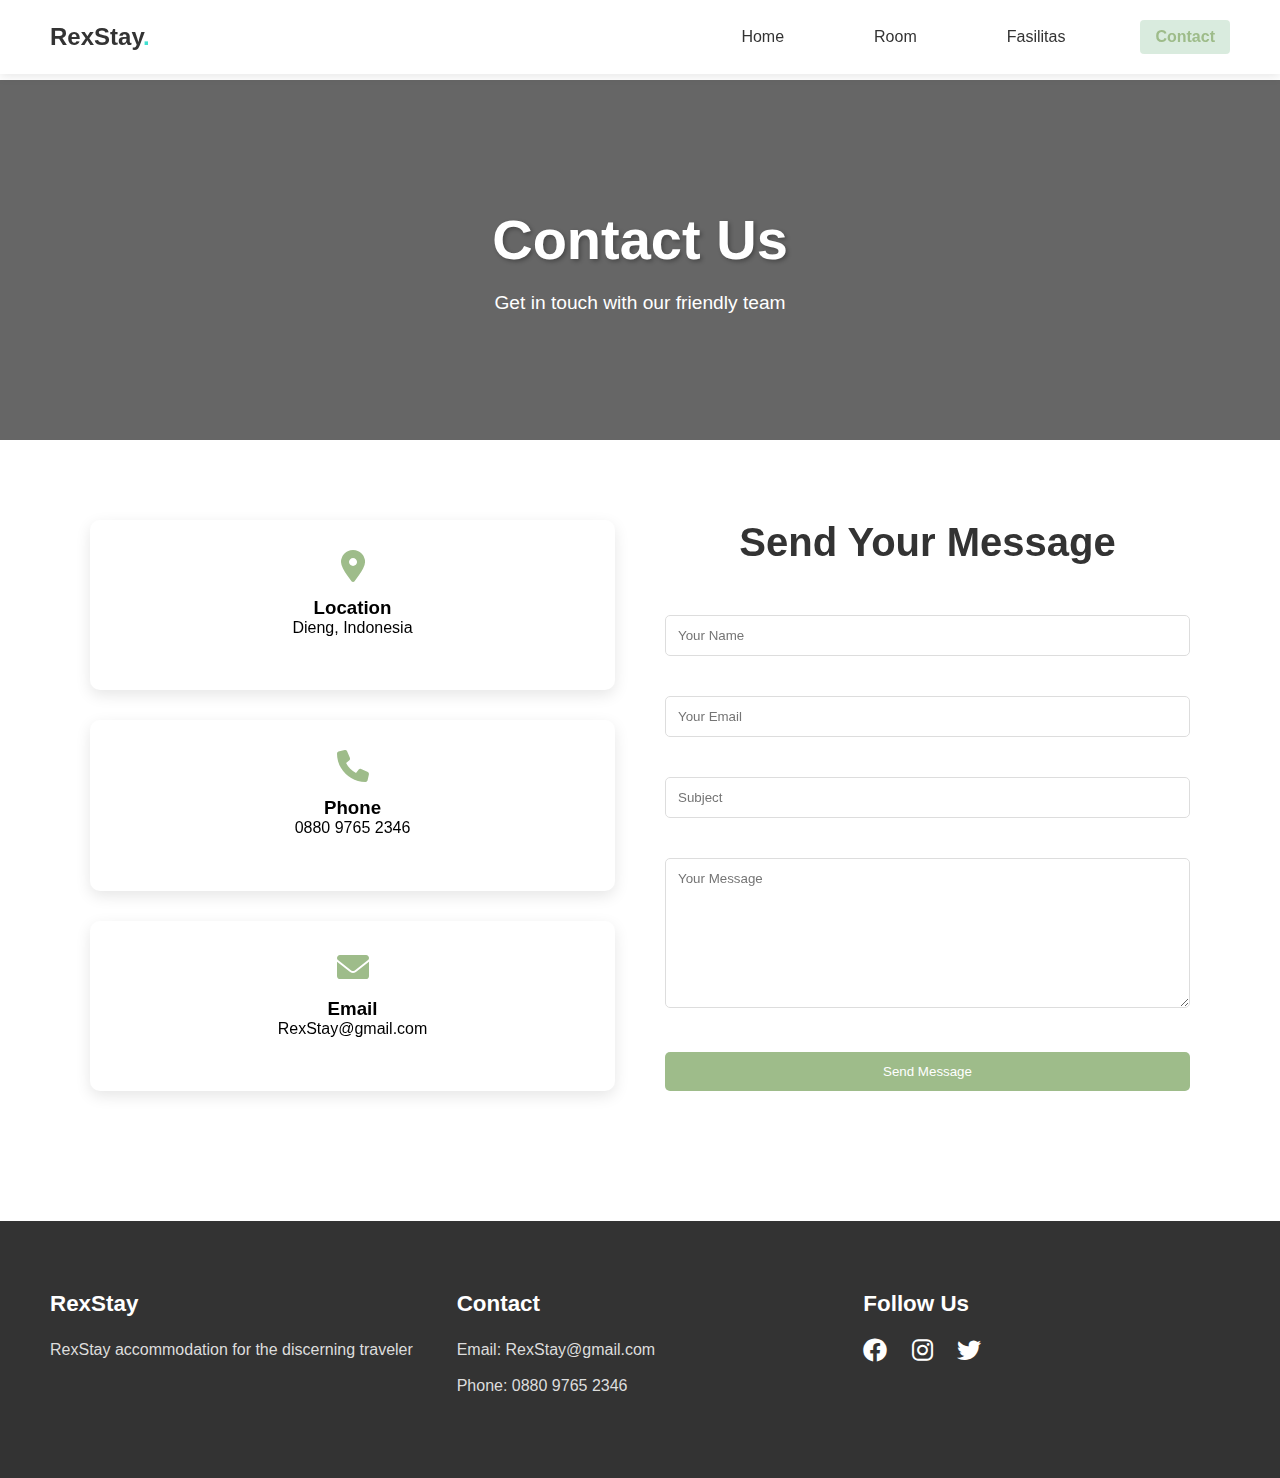
<file: contact.html>
<!DOCTYPE html>
<html lang="en">
<head>
    <meta charset="UTF-8">
    <meta name="viewport" content="width=device-width, initial-scale=1.0">
    <title>Contact | RexStay Hotel</title>
    <link rel="stylesheet" href="css/style.css">
    <link rel="stylesheet" href="css/contact.css">
    <link rel="stylesheet" href="https://cdnjs.cloudflare.com/ajax/libs/font-awesome/6.0.0/css/all.min.css">
    <link href="https://unpkg.com/aos@2.3.1/dist/aos.css" rel="stylesheet">
</head>
<body>
    <nav>
        <div class="logo">RexStay<span class="rex">.</span></div>
        <div class="nav-links">
            <a href="index.html">Home</a>
            <a href="rooms.html">Room</a>
            <a href="fasilitas.html">Fasilitas</a>
            <a href="contact.html" class="active">Contact</a>
        </div>
        <div class="hamburger">
            <span></span>
            <span></span>
            <span></span>
        </div>
    </nav>

    <header class="contact-header">
        <h1>Contact Us</h1>
        <p>Get in touch with our friendly team</p>
    </header>

    <section class="contact-section">
        <div class="contact-info" data-aos="fade-right">
            <div class="info-card">
                <i class="fas fa-map-marker-alt"></i>
                <h3>Location</h3>
                <p>Dieng, Indonesia</p>
            </div>
            <div class="info-card">
                <i class="fas fa-phone"></i>
                <h3>Phone</h3>
                <p>0880 9765 2346</p>
            </div>
            <div class="info-card">
                <i class="fas fa-envelope"></i>
                <h3>Email</h3>
                <p>RexStay@gmail.com</p>
            </div>
        </div>

        <div class="contact-form" data-aos="fade-left">
            <h2>Send Your Message</h2>
            <form id="contactForm">
                <div class="form-group">
                    <input type="text" placeholder="Your Name" required>
                </div>
                <div class="form-group">
                    <input type="email" placeholder="Your Email" required>
                </div>
                <div class="form-group">
                    <input type="text" placeholder="Subject">
                </div>
                <div class="form-group">
                    <textarea placeholder="Your Message" required></textarea>
                </div>
                <button type="submit" class="btn-primary">Send Message</button>
            </form>
        </div>
    </section>

    <footer>
        <div class="footer-content">
            <div class="footer-section">
                <h3>RexStay</h3>
                <p>RexStay accommodation for the discerning traveler</p>
            </div>
            <div class="footer-section">
                <h3>Contact</h3>
                <p>Email: RexStay@gmail.com</p>
                <p>Phone: 0880 9765 2346</p>
            </div>
            <div class="footer-section">
                <h3>Follow Us</h3>
                <div class="social-links">
                    <a href="#"><i class="fab fa-facebook"></i></a>
                    <a href="#"><i class="fab fa-instagram"></i></a>
                    <a href="#"><i class="fab fa-twitter"></i></a>
                </div>
            </div>
        </div>
    </footer>

    <script src="https://unpkg.com/aos@2.3.1/dist/aos.js"></script>
    <script src="js/main.js"></script>
</body>
</html>
</file>
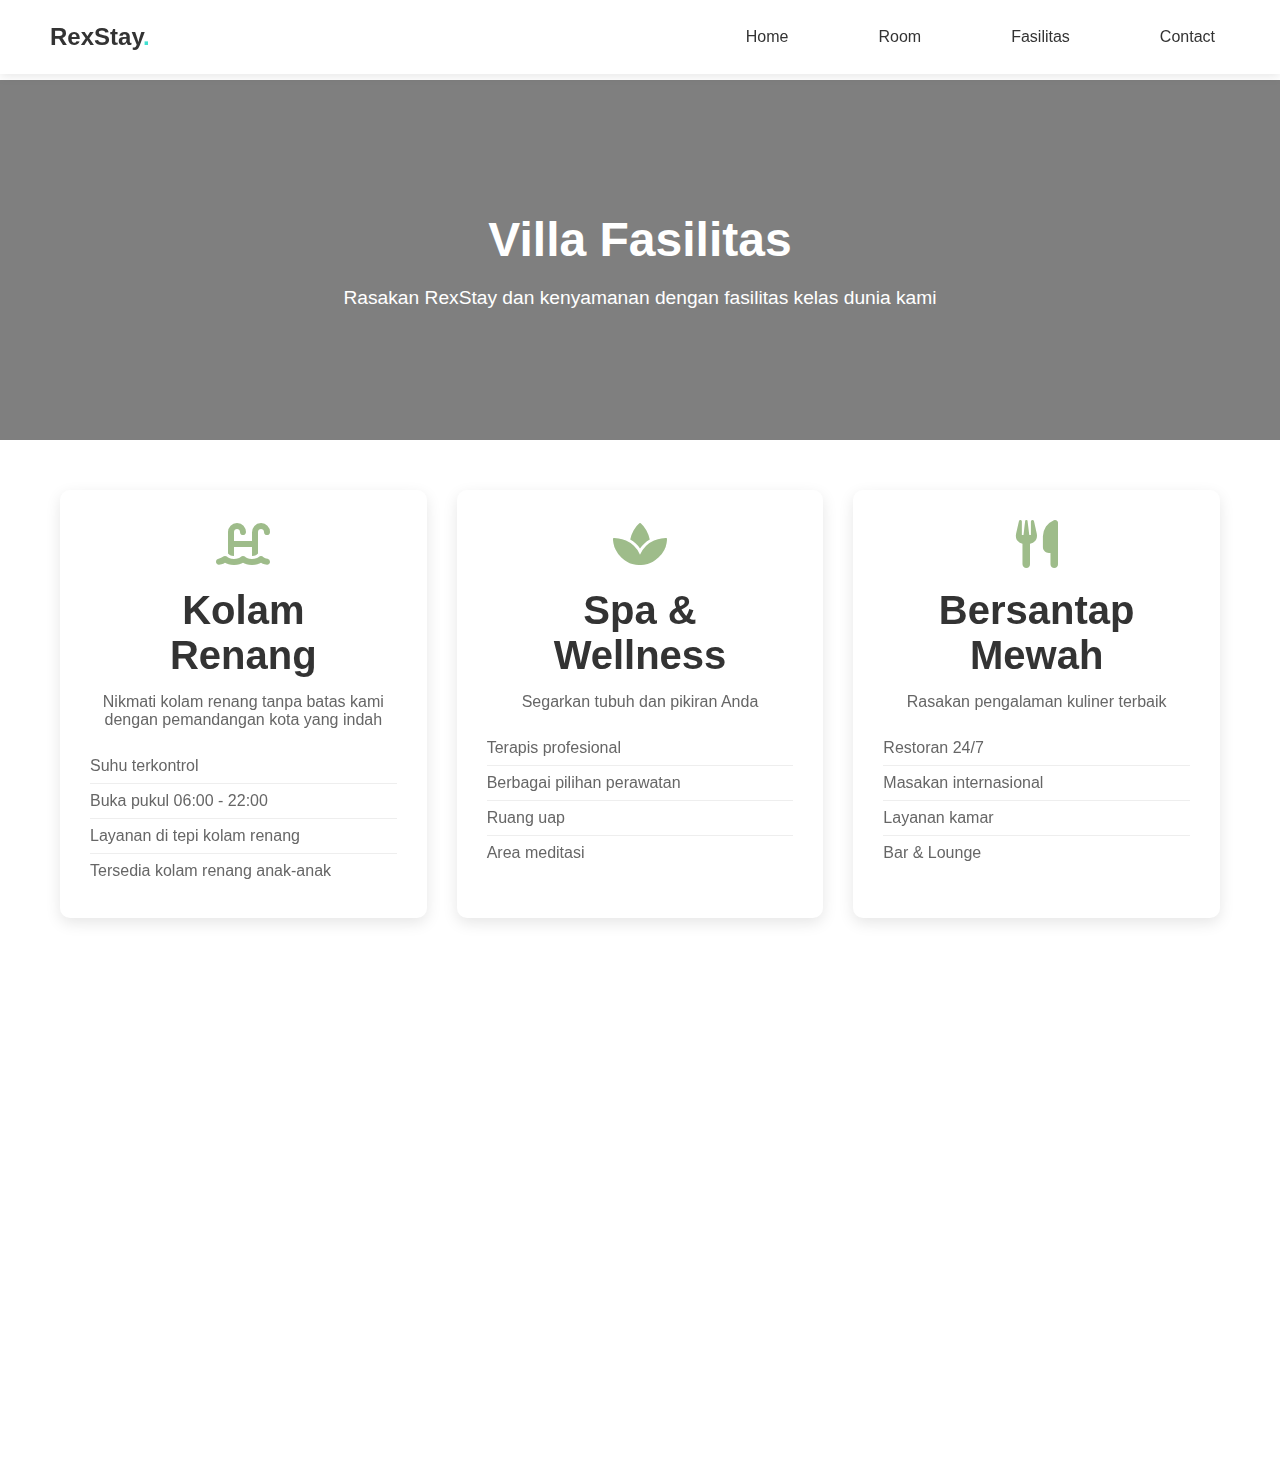
<file: fasilitas.html>
<!DOCTYPE html>
<html lang="en">
<head>
    <meta charset="UTF-8">
    <meta name="viewport" content="width=device-width, initial-scale=1.0">
    <title>Fasilitas | RexStay Villa</title>
    <link rel="stylesheet" href="css/style.css">
    <link rel="stylesheet" href="css/fasilitas.css">
    <link rel="stylesheet" href="https://cdnjs.cloudflare.com/ajax/libs/font-awesome/6.0.0/css/all.min.css">
    <link href="https://unpkg.com/aos@2.3.1/dist/aos.css" rel="stylesheet">
</head>
<body>
    <nav>
        <div class="logo">RexStay<span class="rex">.</span></div>
        <div class="nav-links">
            <a href="index.html">Home</a>
            <a href="rooms.html">Room</a>
            <a href="fasilitas.html">Fasilitas</a>
            <a href="contact.html">Contact</a>
        </div>
        <div class="hamburger">
            <span></span>
            <span></span>
            <span></span>
        </div>
    </nav>

    <header class="fasilitas-header">
        <h1>Villa Fasilitas</h1>
        <p>Rasakan RexStay dan kenyamanan dengan fasilitas kelas dunia kami</p>
    </header>

    <section class="fasilitas-grid">
        <div class="amenity-card" data-aos="fade-up">
            <i class="fas fa-swimming-pool"></i>
            <h2>Kolam <br> Renang</h2>
            <p>Nikmati kolam renang tanpa batas kami dengan pemandangan kota yang indah</p>
            <ul>
                <li>Suhu terkontrol</li>
                <li>Buka pukul 06:00 - 22:00</li>
                <li>Layanan di tepi kolam renang</li>
                <li>Tersedia kolam renang anak-anak</li>
            </ul>
        </div>

        <div class="amenity-card" data-aos="fade-up">
            <i class="fas fa-spa"></i>
            <h2>Spa & <br> Wellness</h2>
            <p>Segarkan tubuh dan pikiran Anda</p>
            <ul>
                <li>Terapis profesional</li>
                <li>Berbagai pilihan perawatan</li>
                <li>Ruang uap</li>
                <li>Area meditasi</li>
            </ul>
        </div>

        <div class="amenity-card" data-aos="fade-up">
            <i class="fas fa-utensils"></i>
            <h2>Bersantap Mewah</h2>
            <p>Rasakan pengalaman kuliner terbaik</p>
            <ul>
                <li>Restoran 24/7</li>
                <li>Masakan internasional</li>
                <li>Layanan kamar</li>
                <li>Bar & Lounge</li>
            </ul>
        </div>

        <div class="amenity-card" data-aos="fade-up">
            <i class="fas fa-dumbbell"></i>
            <h2>Pusat Kebugaran</h2>
            <p>Peralatan canggih</p>
            <ul>
                <li>Akses 24/7</li>
                <li>Pelatih pribadi</li>
                <li>Kelas yoga</li>
                <li>Peralatan modern</li>
            </ul>
        </div>

        <div class="amenity-card" data-aos="fade-up">
            <i class="fas fa-business-time"></i>
            <h2>Pusat <br> Bisnis</h2>
            <p>Fasilitas pertemuan profesional</p>
            <ul>
                <li>Ruang konferensi</li>
                <li>Internet berkecepatan tinggi</li>
                <li>Layanan pencetakan</li>
                <li>Dukungan teknis</li>
            </ul>
        </div>

        <div class="amenity-card" data-aos="fade-up">
            <i class="fas fa-concierge-bell"></i>
            <h2>Layanan Penginapan</h2>
            <p>Layanan personal 24/7</p>
            <ul>
                <li>Pengaturan tur</li>
                <li>Transportasi</li>
                <li>Pemesanan restoran</li>
                <li>Permintaan khusus</li>
            </ul>
        </div>
    </section>

    <script src="https://unpkg.com/aos@2.3.1/dist/aos.js"></script>
    <script src="js/main.js"></script>
</body>
</html>
</file>
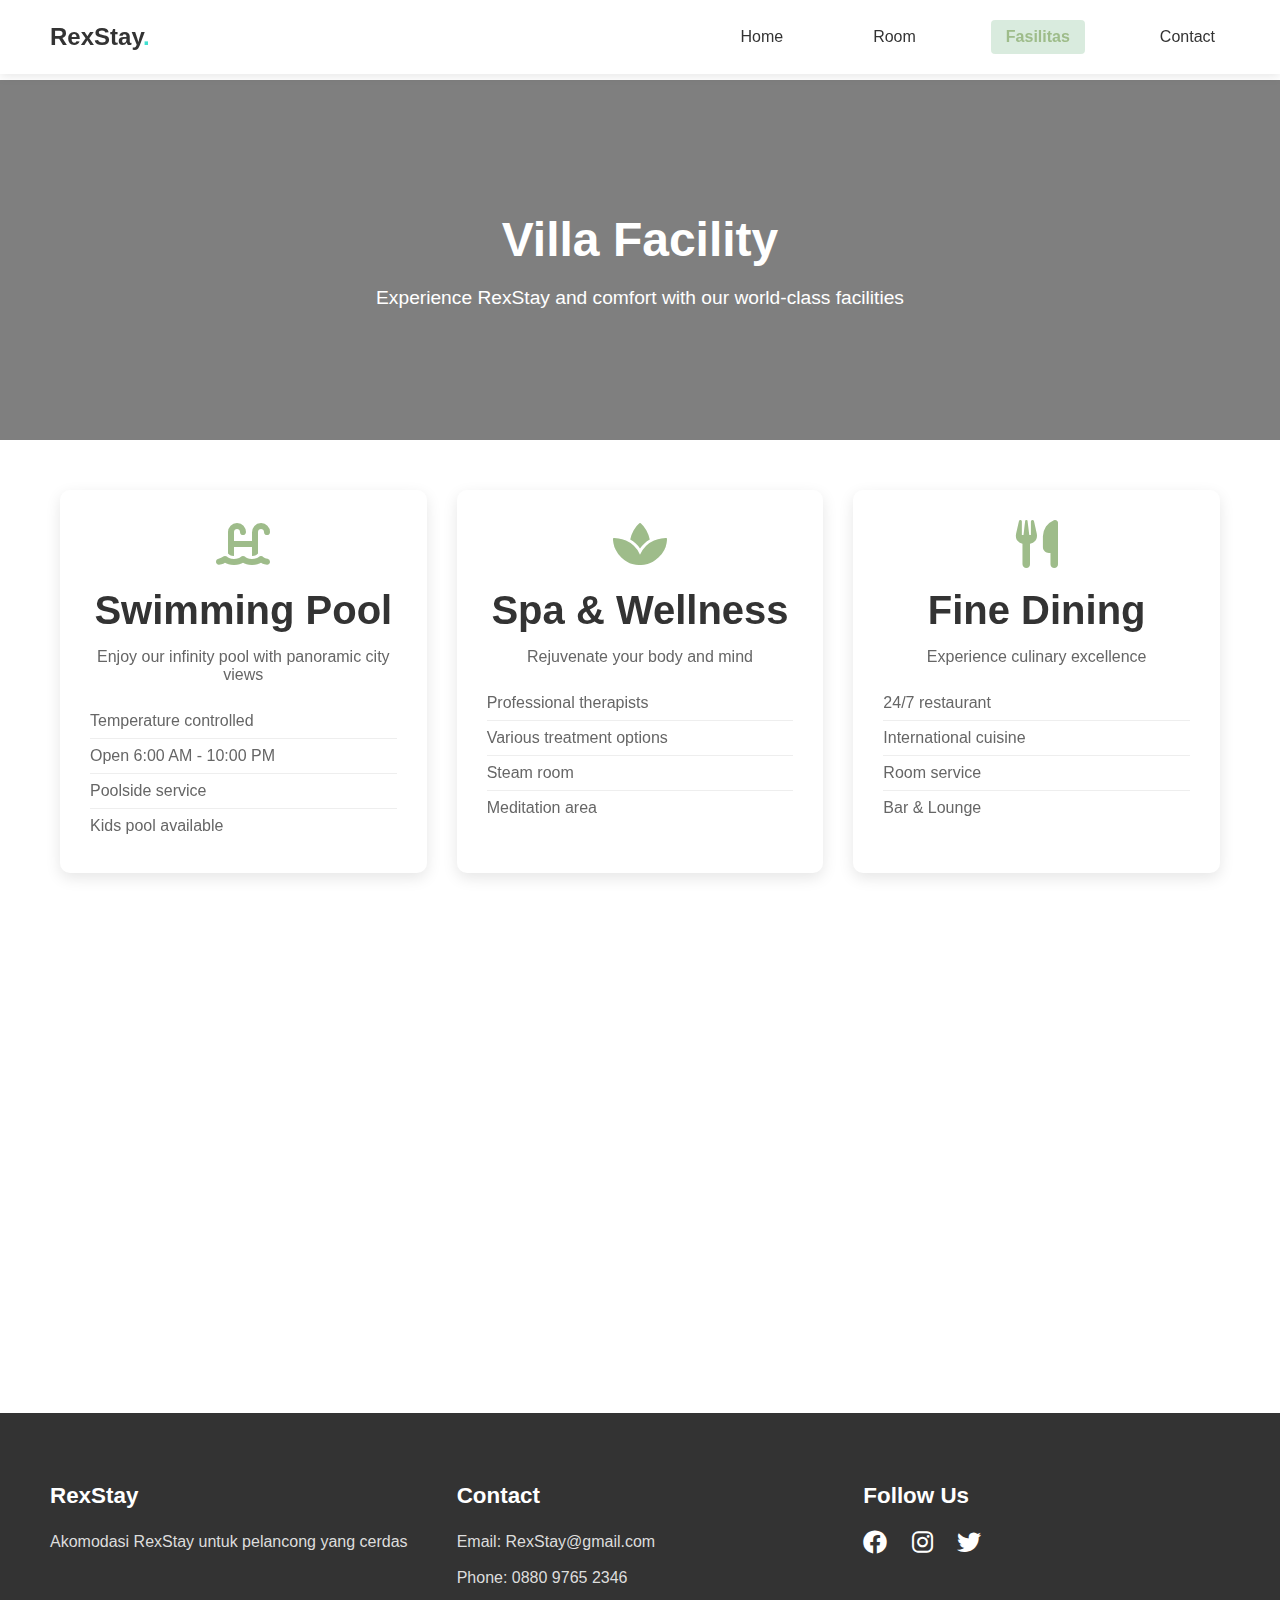
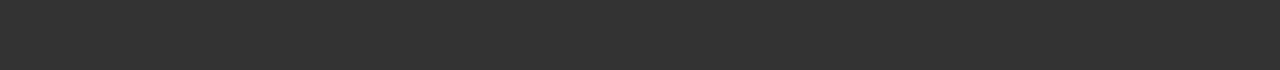
<file: fasilitass.html>
<!DOCTYPE html>
<html lang="en">

<head>
    <meta charset="UTF-8">
    <meta name="viewport" content="width=device-width, initial-scale=1.0">
    <title>Fasilitas | RexStay Villa</title>
    <link rel="stylesheet" href="css/style.css">
    <link rel="stylesheet" href="css/fasilitas.css">
    <link rel="stylesheet" href="https://cdnjs.cloudflare.com/ajax/libs/font-awesome/6.0.0/css/all.min.css">
    <link href="https://unpkg.com/aos@2.3.1/dist/aos.css" rel="stylesheet">
</head>

<body>
    <nav>
        <div class="logo">RexStay<span class="rex">.</span></div>
        <div class="nav-links">
            <a href="index.html">Home</a>
            <a href="rooms.html">Room</a>
            <a href="fasilitas.html" class="active">Fasilitas</a>
            <a href="contact.html">Contact</a>
        </div>
        <div class="hamburger">
            <span></span>
            <span></span>
            <span></span>
        </div>
    </nav>

    <header class="fasilitas-header">
        <h1>Villa Facility</h1>
        <p>Experience RexStay and comfort with our world-class facilities</p>
    </header>

    <section class="fasilitas-grid">
        <div class="amenity-card" data-aos="fade-up">
            <i class="fas fa-swimming-pool"></i>
            <h2>Swimming Pool</h2>
            <p>Enjoy our infinity pool with panoramic city views</p>
            <ul>
                <li>Temperature controlled</li>
                <li>Open 6:00 AM - 10:00 PM</li>
                <li>Poolside service</li>
                <li>Kids pool available</li>
            </ul>
        </div>

        <div class="amenity-card" data-aos="fade-up">
            <i class="fas fa-spa"></i>
            <h2>Spa & Wellness</h2>
            <p>Rejuvenate your body and mind</p>
            <ul>
                <li>Professional therapists</li>
                <li>Various treatment options</li>
                <li>Steam room</li>
                <li>Meditation area</li>
            </ul>
        </div>

        <div class="amenity-card" data-aos="fade-up">
            <i class="fas fa-utensils"></i>
            <h2>Fine Dining</h2>
            <p>Experience culinary excellence</p>
            <ul>
                <li>24/7 restaurant</li>
                <li>International cuisine</li>
                <li>Room service</li>
                <li>Bar & Lounge</li>
            </ul>
        </div>

        <div class="amenity-card" data-aos="fade-up">
            <i class="fas fa-dumbbell"></i>
            <h2>Fitness Center</h2>
            <p>State-of-the-art equipment</p>
            <ul>
                <li>24/7 access</li>
                <li>Personal trainers</li>
                <li>Yoga classes</li>
                <li>Modern equipment</li>
            </ul>
        </div>

        <div class="amenity-card" data-aos="fade-up">
            <i class="fas fa-business-time"></i>
            <h2>Business Center</h2>
            <p>Professional meeting facilities</p>
            <ul>
                <li>Conference rooms</li>
                <li>High-speed internet</li>
                <li>Printing services</li>
                <li>Technical support</li>
            </ul>
        </div>

        <div class="amenity-card" data-aos="fade-up">
            <i class="fas fa-concierge-bell"></i>
            <h2>Concierge</h2>
            <p>24/7 personalized service</p>
            <ul>
                <li>Tour arrangements</li>
                <li>Transportation</li>
                <li>Restaurant bookings</li>
                <li>Special requests</li>
            </ul>
        </div>
    </section>

    <footer>
        <div class="footer-content">
            <div class="footer-section">
                <h3>RexStay</h3>
                <p>Akomodasi RexStay untuk pelancong yang cerdas</p>
            </div>
            <div class="footer-section">
                <h3>Contact</h3>
                <p>Email: RexStay@gmail.com</p>
                <p>Phone: 0880 9765 2346</p>
            </div>
            <div class="footer-section">
                <h3>Follow Us</h3>
                <div class="social-links">
                    <a href="#"><i class="fab fa-facebook"></i></a>
                    <a href="#"><i class="fab fa-instagram"></i></a>
                    <a href="#"><i class="fab fa-twitter"></i></a>
                </div>
            </div>
        </div>
    </footer>

    <script src="https://unpkg.com/aos@2.3.1/dist/aos.js"></script>
    <script src="js/main.js"></script>
</body>

</html>
</file>
<file: css/style.css>
* {
    margin: 0;
    padding: 0;
    box-sizing: border-box;
    font-family: 'Arial', sans-serif;
}


:root {
    --primary-color: #9EBC8A;
    --secondary-color: #537D5D;
    --background-color: #f4f4f4;
}

.rex {
    color: turquoise;
}

nav {
    position: fixed;
    top: 0;
    left: 0;
    width: 100%;
    padding: 20px 50px;
    display: flex;
    justify-content: space-between;
    align-items: center;
    background: rgba(255, 255, 255, 0.95);
    z-index: 1000;
    box-shadow: 0 2px 10px rgba(0, 0, 0, 0.1);
}

.logo {
    font-size: 24px;
    font-weight: bold;
    color: #333;
    text-decoration: none;
}

.nav-links {
    display: flex;
    gap: 30px;
    align-items: center;
}

.nav-links a {
    text-decoration: none;
    color: #333;
    font-weight: 500;
    padding: 8px 15px;
    border-radius: 4px;
    transition: all 0.3s ease;
}

.nav-links a:hover,
.nav-links a.active {
    color: #537D5D;
    background: rgba(69, 155, 95, 0.205);
}

.hamburger {
    display: none;
    flex-direction: column;
    gap: 5px;
    cursor: pointer;
}

.hamburger span {
    width: 25px;
    height: 3px;
    background: #333;
    transition: all 0.3s ease;
}

@media (max-width: 768px) {
    nav {
        padding: 15px 20px;
    }

    .nav-links {
        display: none;
        position: absolute;
        top: 100%;
        left: 0;
        width: 100%;
        flex-direction: column;
        background: white;
        padding: 20px;
        box-shadow: 0 2px 10px rgba(0, 0, 0, 0.1);
    }

    .nav-links.active {
        display: flex;
    }

    .hamburger {
        display: flex;
    }
}

.nav-links a {
    margin-left: 30px;
    text-decoration: none;
    color: #333;
    transition: color 0.3s;
}

.nav-links a:hover {
    color: var(--primary-color);
}

.nav-links a.active {
    color: var(--primary-color);
    font-weight: bold;
}

.hamburger {
    display: none;
    flex-direction: column;
    cursor: pointer;
}

.hamburger span {
    width: 25px;
    height: 3px;
    background: #333;
    margin: 2px 0;
    transition: 0.3s;
}

header {
    height: 100vh;
    background: linear-gradient(rgba(0, 0, 0, 0.5), rgba(0, 0, 0, 0.5)),
        url('https://images.unsplash.com/photo-1598598795006-ea2174659eaa?q') center/cover;
    display: flex;
    align-items: center;
    justify-content: center;
    text-align: center;
    color: white;
}

.hero h1 {
    font-size: 4em;
    margin-bottom: 20px;
}

.hero p {
    font-size: 1.5em;
    margin-bottom: 30px;
}

.cta-button {
    padding: 15px 30px;
    font-size: 1.2em;
    background: var(--primary-color);
    border: none;
    color: white;
    cursor: pointer;
    transition: background 0.3s;
}

.cta-button:hover {
    background: var(--secondary-color);
}

section {
    padding: 80px 50px;
    max-width: 1200px;
    margin: 0 auto;
}

.section-header {
    text-align: center;
    margin-bottom: 60px;
}

.section-header h2 {
    font-size: 2.5em;
    color: #333;
    margin-bottom: 15px;
}

.section-header p {
    color: #666;
    max-width: 600px;
    margin: 0 auto;
    line-height: 1.6;
}

h2 {
    text-align: center;
    margin-bottom: 50px;
    font-size: 2.5em;
    color: #333;
}

.room-grid {
    display: grid;
    grid-template-columns: repeat(auto-fit, minmax(300px, 1fr));
    gap: 30px;
}

.room-card {
    background: white;
    border-radius: 10px;
    overflow: hidden;
    box-shadow: 0 5px 15px rgba(0, 0, 0, 0.1);
    transition: transform 0.3s;
}

.room-card:hover {
    transform: translateY(-10px);
}

.room-card img {
    width: 100%;
    height: 200px;
    object-fit: cover;
}

.room-card h3 {
    padding: 20px;
    color: #333;
}

.room-card p {
    padding: 0 20px;
    color: #666;
}

.room-card button {
    margin: 20px;
    padding: 10px 20px;
    background: var(--primary-color);
    border: none;
    color: white;
    cursor: pointer;
    transition: background 0.3s;
}

.room-card button:hover {
    background: var(--secondary-color);
}

.fasilitas-grid {
    display: grid;
    grid-template-columns: repeat(auto-fit, minmax(200px, 1fr));
    gap: 30px;
    text-align: center;
}

.amenity i {
    font-size: 3em;
    color: var(--primary-color);
    margin-bottom: 20px;
}

.contact-container {
    max-width: 600px;
    margin: 0 auto;
}

form {
    display: flex;
    flex-direction: column;
    gap: 20px;
}

input,
textarea {
    padding: 15px;
    border: 1px solid #ddd;
    border-radius: 5px;
}

textarea {
    height: 150px;
}

form button {
    .btn {
        padding: 12px 25px;
        border: none;
        border-radius: 5px;
        cursor: pointer;
        transition: all 0.3s ease;
        font-weight: 500;
    }

    .btn-primary {
        background: var(--primary-color);
        color: white;
    }

    .btn-primary:hover {
        background: var(--secondary-color);
        transform: translateY(-2px);
    }

    .btn-secondary {
        background: transparent;
        border: 2px solid var(--primary-color);
        color: var(--primary-color);
    }

    .btn-secondary:hover {
        background: var(--primary-color);
        color: white;
    }
}

form button:hover {
    background: var(--secondary-color);
}

footer {
    background: #333;
    color: white;
    padding: 70px 50px;
    margin-top: 50px;
}

.footer-content {
    max-width: 1200px;
    margin: 0 auto;
    display: grid;
    grid-template-columns: repeat(auto-fit, minmax(250px, 1fr));
    gap: 40px;
}

.footer-section h3 {
    margin-bottom: 20px;
    font-size: 1.4em;
}

.footer-section p {
    margin-bottom: 10px;
    color: #ddd;
    line-height: 1.6;
}

.social-links {
    margin-top: 20px;
}

.social-links a {
    color: white;
    margin-right: 20px;
    font-size: 1.5em;
    transition: color 0.3s;
}

.social-links a:hover {
    color: var(--primary-color);
}

@media (max-width: 1200px) {
    section {
        padding: 60px 30px;
    }
}

@media (max-width: 768px) {
    nav {
        padding: 15px 20px;
    }

    .nav-links {
        display: none;
        position: absolute;
        top: 100%;
        left: 0;
        width: 100%;
        flex-direction: column;
        background: white;
        padding: 20px;
        box-shadow: 0 2px 10px rgba(0, 0, 0, 0.1);
    }

    .nav-links.active {
        display: flex;
    }

    section {
        padding: 40px 20px;
    }

    .section-header h2 {
        font-size: 2em;
    }

    .footer-content {
        gap: 30px;
    }
}

@media (max-width: 480px) {
    .section-header h2 {
        font-size: 1.8em;
    }
}

.chat-widget {
    position: fixed;
    bottom: 20px;
    right: 20px;
    z-index: 1000;
}

.chat-button {
    width: 60px;
    height: 60px;
    border-radius: 50%;
    background: var(--primary-color);
    border: none;
    color: white;
    font-size: 24px;
    cursor: pointer;
    box-shadow: 0 4px 8px rgba(0, 0, 0, 0.1);
    transition: transform 0.3s;
}

.chat-button:hover {
    transform: scale(1.1);
}

.chat-box {
    position: fixed;
    bottom: 100px;
    right: 20px;
    width: 300px;
    height: 400px;
    background: white;
    border-radius: 10px;
    box-shadow: 0 5px 15px rgba(0, 0, 0, 0.2);
    display: none;
    flex-direction: column;
}

.chat-header {
    padding: 15px;
    background: var(--primary-color);
    color: white;
    border-radius: 10px 10px 0 0;
    display: flex;
    justify-content: space-between;
    align-items: center;
}

.chat-header button {
    background: none;
    border: none;
    color: white;
    cursor: pointer;
}

.chat-messages {
    flex-grow: 1;
    padding: 15px;
    overflow-y: auto;
}

.message {
    margin-bottom: 10px;
    max-width: 80%;
}

.message p {
    padding: 10px;
    border-radius: 10px;
    margin: 0;
}

.received {
    margin-right: auto;
}

.received p {
    background: #f0f0f0;
}

.sent {
    margin-left: auto;
}

.sent p {
    background: var(--primary-color);
    color: white;
}

.chat-input {
    padding: 15px;
    display: flex;
    gap: 10px;
    border-top: 1px solid #eee;
}

.chat-input input {
    flex-grow: 1;
    padding: 8px;
    border: 1px solid #ddd;
    border-radius: 20px;
}

.chat-input button {
    background: var(--primary-color);
    border: none;
    color: white;
    padding: 8px 15px;
    border-radius: 20px;
    cursor: pointer;
}
</file>
<file: css/contact.css>
.contact-header {
    height: 40vh;
    background: linear-gradient(rgba(0, 0, 0, 0.6), rgba(0, 0, 0, 0.6)),
        url('https://images.unsplash.com/photo-1582719508461-905c673771fd') center/cover;
    display: flex;
    flex-direction: column;
    align-items: center;
    justify-content: center;
    color: white;
    margin-top: 80px;
    text-align: center;
    padding: 0 20px;
}

:root {
    --primary-color: #9EBC8A;
    --secondary-color: #537D5D;
    --background-color: #f4f4f4;
}

.contact-header h1 {
    font-size: 3.5em;
    margin-bottom: 20px;
    text-shadow: 2px 2px 4px rgba(0, 0, 0, 0.3);
}

.contact-header p {
    font-size: 1.2em;
}

.contact-section {
    display: grid;
    grid-template-columns: 1fr 1fr;
    gap: 50px;
    padding: 80px 50px;
    max-width: 1200px;
    margin: 0 auto;
}

.contact-info {
    display: grid;
    gap: 30px;
}

.info-card {
    background: white;
    padding: 30px;
    border-radius: 10px;
    box-shadow: 0 5px 15px rgba(0, 0, 0, 0.1);
    text-align: center;
    transition: transform 0.3s;
}

.info-card:hover {
    transform: translateY(-5px);
}

.info-card i {
    font-size: 2em;
    color: var(--primary-color);
    margin-bottom: 15px;
}

.form-group {
    margin-bottom: 20px;
}

.form-group input,
.form-group textarea {
    width: 100%;
    padding: 12px;
    border: 1px solid #ddd;
    border-radius: 5px;
    transition: border-color 0.3s;
}

.form-group textarea {
    height: 150px;
    resize: vertical;
}

.btn-primary {
    width: 100%;
    padding: 12px;
    background: var(--primary-color);
    color: white;
    border: none;
    border-radius: 5px;
    cursor: pointer;
    transition: background 0.3s;
}

.btn-primary:hover {
    background: var(--secondary-color);
}

@media (max-width: 768px) {
    .contact-section {
        grid-template-columns: 1fr;
        padding: 40px 20px;
    }

    .contact-header h1 {
        font-size: 2.5em;
    }
}
</file>
<file: css/fasilitas.css>
.fasilitas-header {
    height: 40vh;
    background: linear-gradient(rgba(0, 0, 0, 0.5), rgba(0, 0, 0, 0.5)),
        url('https://images.unsplash.com/photo-1584132967334-10e028bd69f7?q') center/cover;
    display: flex;
    flex-direction: column;
    align-items: center;
    justify-content: center;
    color: white;
    margin-top: 80px;
    text-align: center;
    padding: 20px;
}

:root {
    --primary-color: #9EBC8A;
    --secondary-color: #537D5D;
    --background-color: #f4f4f4;
}

.fasilitas-header h1 {
    font-size: 3em;
    margin-bottom: 20px;
}

.fasilitas-header p {
    font-size: 1.2em;
    max-width: 600px;
}

.fasilitas-grid {
    display: grid;
    grid-template-columns: repeat(auto-fit, minmax(300px, 1fr));
    gap: 30px;
    padding: 50px 20px;
    max-width: 1200px;
    margin: 0 auto;
}

.amenity-card {
    background: white;
    padding: 30px;
    border-radius: 10px;
    box-shadow: 0 5px 15px rgba(0, 0, 0, 0.1);
    text-align: center;
    transition: transform 0.3s;
}

.amenity-card:hover {
    transform: translateY(-10px);
}

.amenity-card i {
    font-size: 3em;
    color: var(--primary-color);
    margin-bottom: 20px;
}

.amenity-card h2 {
    color: #333;
    margin-bottom: 15px;
}

.amenity-card p {
    color: #666;
    margin-bottom: 20px;
}

.amenity-card ul {
    text-align: left;
    list-style: none;
    padding: 0;
}

.amenity-card ul li {
    color: #666;
    padding: 8px 0;
    border-bottom: 1px solid #eee;
}

.amenity-card ul li:last-child {
    border-bottom: none;
}

@media (max-width: 768px) {
    .fasilitas-header h1 {
        font-size: 2em;
    }

    .fasilitas-header p {
        font-size: 1em;
    }

    .fasilitas-grid {
        padding: 30px 15px;
    }
}
</file>
